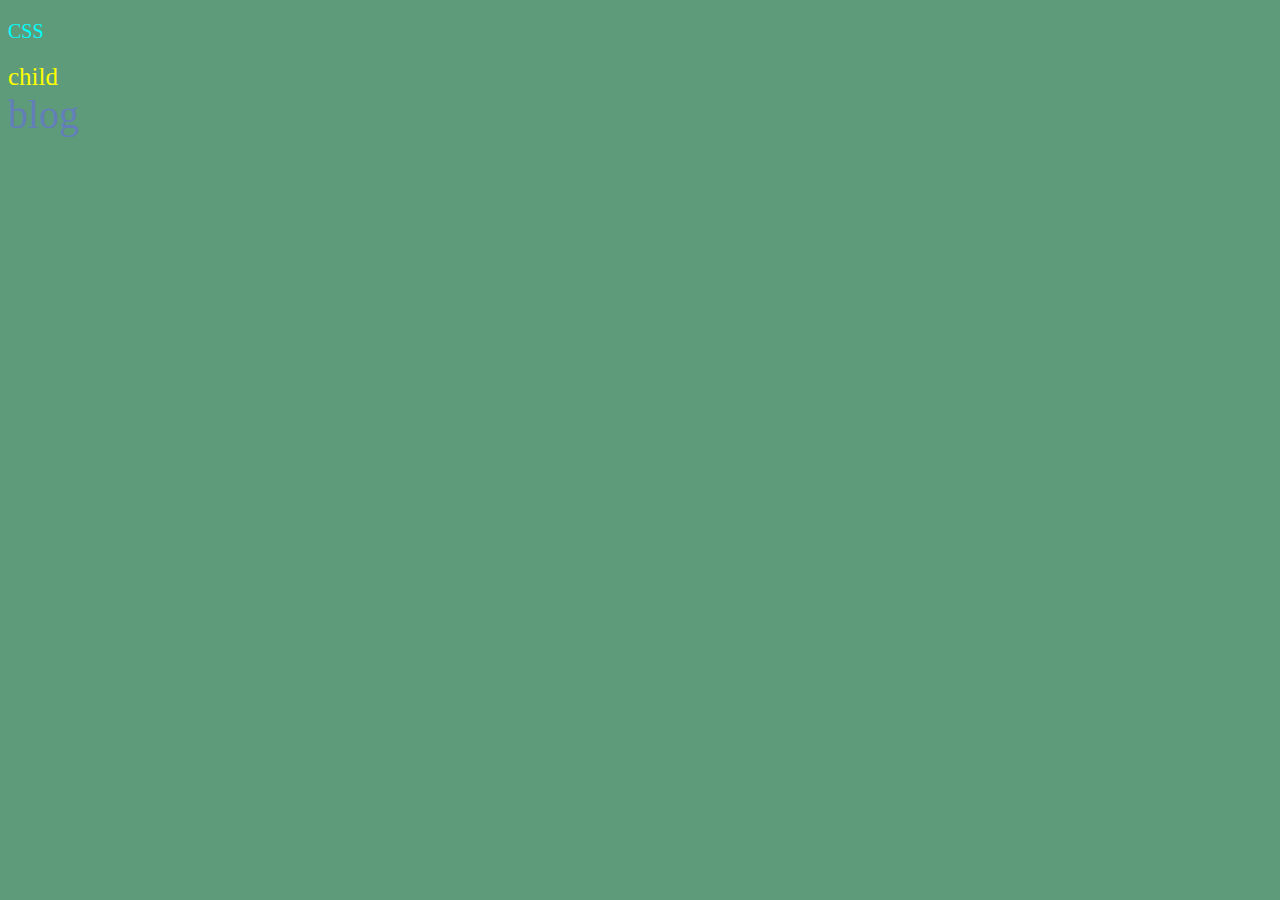
<file: 15 урок/index.html>
<!DOCTYPE html>
<html lang="en">
<head>
    <meta charset="UTF-8">
    <meta http-equiv="X-UA-Compatible" content="IE=edge">
    <meta name="viewport" content="width=device-width, initial-scale=1.0">
    <title>css 1</title>
    <link rel="stylesheet" href="styles.css">
</head>
<body>
    <div class="text--bold">
        <p>CSS</p>
    </div>
    <div class="parent">
        <div class="child">child</div>
    </div>
    <a href="#blog">blog</a>
</body>
</html>
</file>
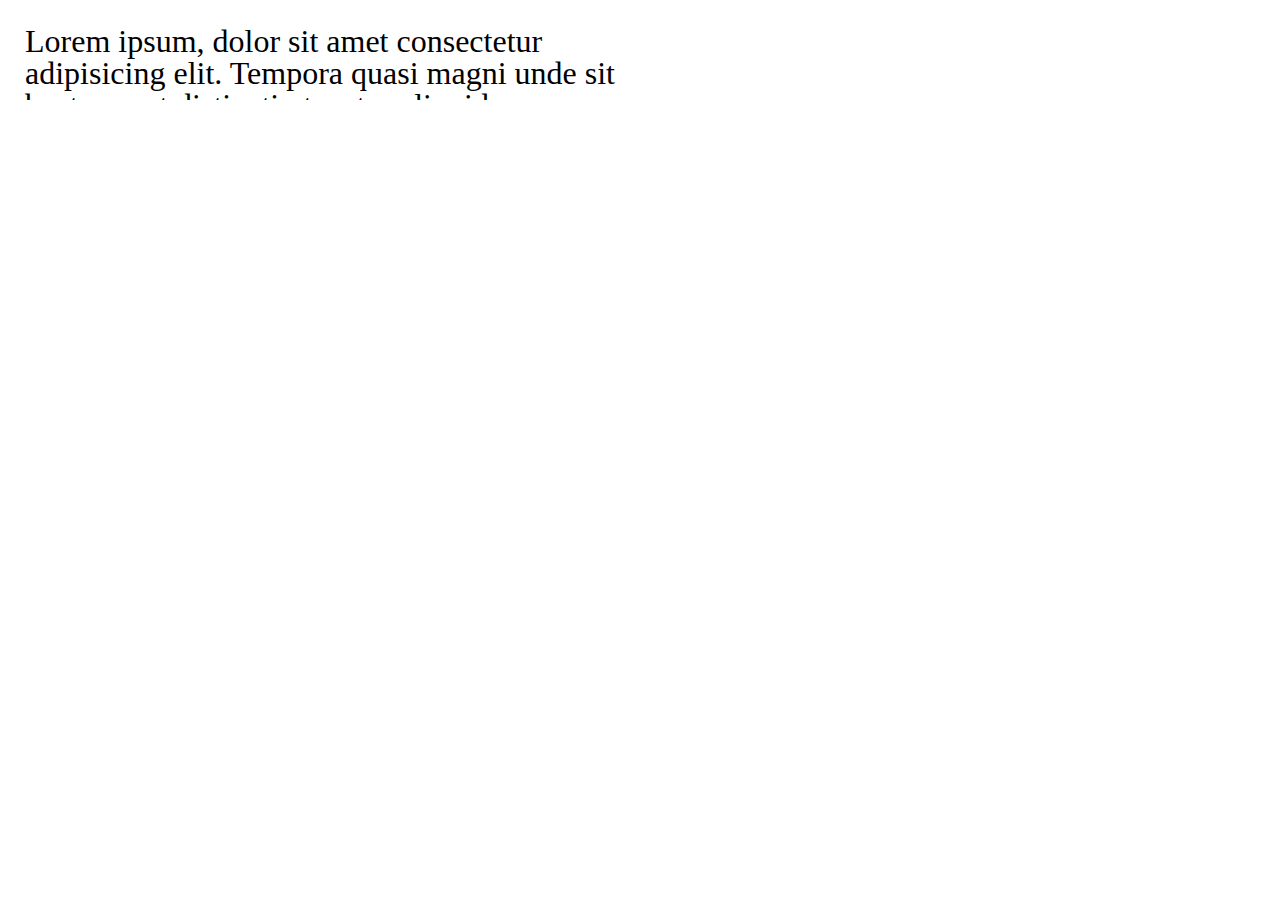
<file: 22 урок/index.html>
<!DOCTYPE html>
<html lang="en">
<head>
    <meta charset="UTF-8">
    <meta http-equiv="X-UA-Compatible" content="IE=edge">
    <meta name="viewport" content="width=device-width, initial-scale=1.0">
    <title>Document</title>
    <link rel="stylesheet" href="reset.css">
    <link rel="stylesheet" href="styles.css">
</head>
<body>
<h1 class="text">Lorem ipsum, dolor sit amet consectetur adipisicing elit. Tempora quasi magni unde sit beatae sunt distinctio tenetur aliquid molestiae earum, illum officia cupiditate vero necessitatibus! Porro ad, consectetur sed deserunt commodi iure pariatur repudiandae! Expedita suscipit, nihil vero quo iure blanditiis voluptas at sed? Consectetur hic a suscipit. Modi, incidunt.</h1>
</body>
</html>
</file>
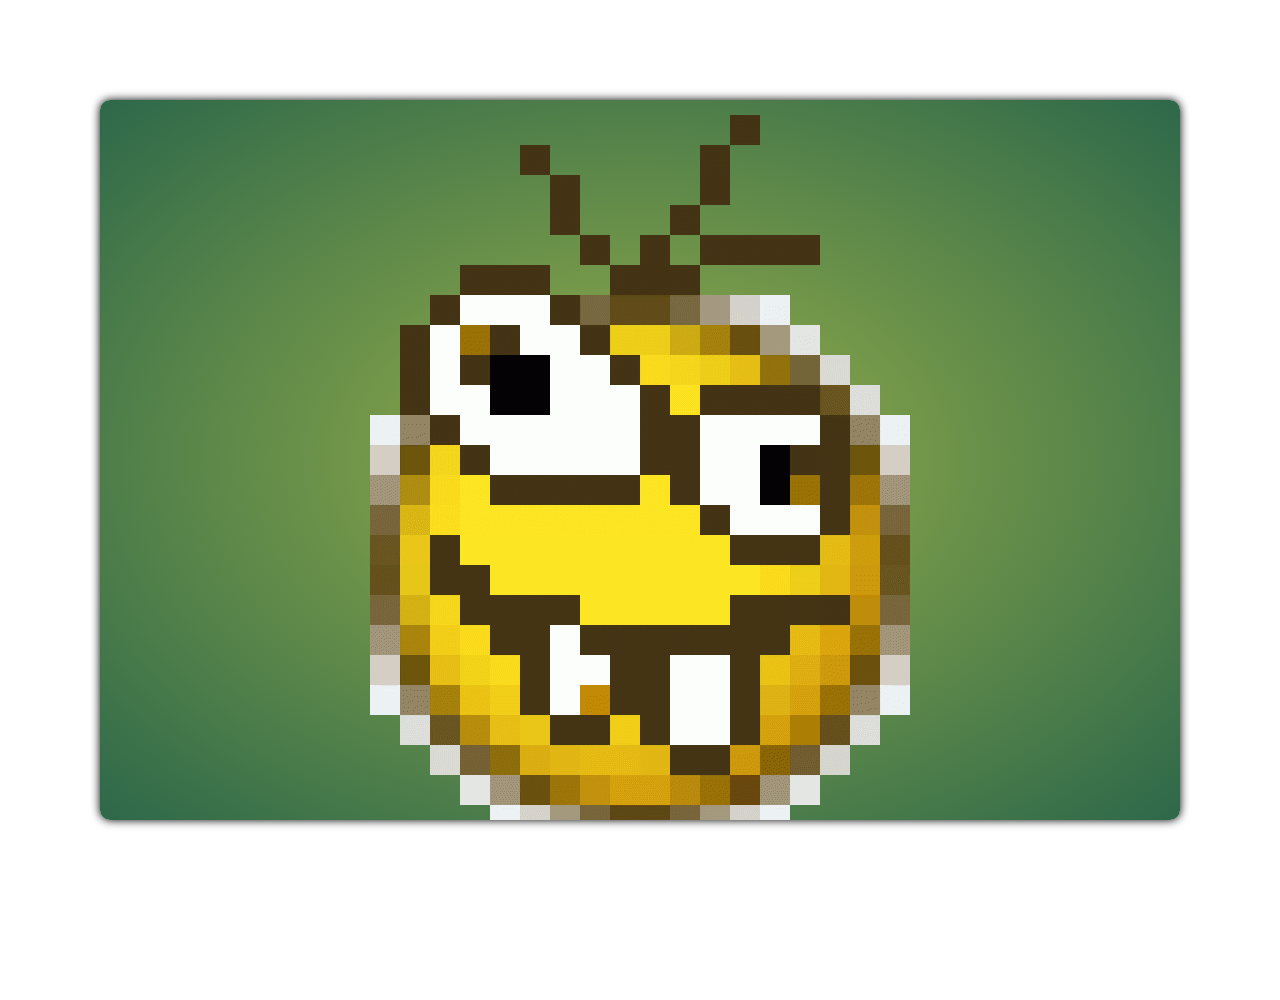
<file: 23-1 урок/index.html>
<!DOCTYPE html>
<html lang="en">
<head>
    <meta charset="UTF-8">
    <meta http-equiv="X-UA-Compatible" content="IE=edge">
    <meta name="viewport" content="width=device-width, initial-scale=1.0">
    <title>Document</title>
    <link rel="stylesheet" href="reset.css">
    <link rel="stylesheet" href="styles.css">
</head>
<body>
<div class="block"></div>
</body>
</html>
</file>
<file: 15 урок/styles.css>
body{
    background-color: rgba(58, 133, 95, 0.822);
}
.text--bold{
    font-size: 20px;
    color: aqua;
}

.parent{
    font-size: 25px;
    color: yellow;
}

a[href="#blog"] {
    font-size: 40px;
    text-decoration: none;
    color: rgb(99, 126, 184);
}
</file>
<file: 22 урок/styles.css>
.text{
    font-size: 2rem;
    padding: 25px 25px 0px 25px;
    max-width: 50vw;
    height:100px ;
    overflow: auto;
}
</file>
<file: 23-1 урок/styles.css>
.block{
    margin: 100px;
    box-shadow: 0 0 10px;
    height: 80vh;
    border-radius: 10px;
    background:url(img/men.png) 50% 50% no-repeat, radial-gradient(rgb(154, 177, 73), rgb(45, 104, 74))  
}
</file>
